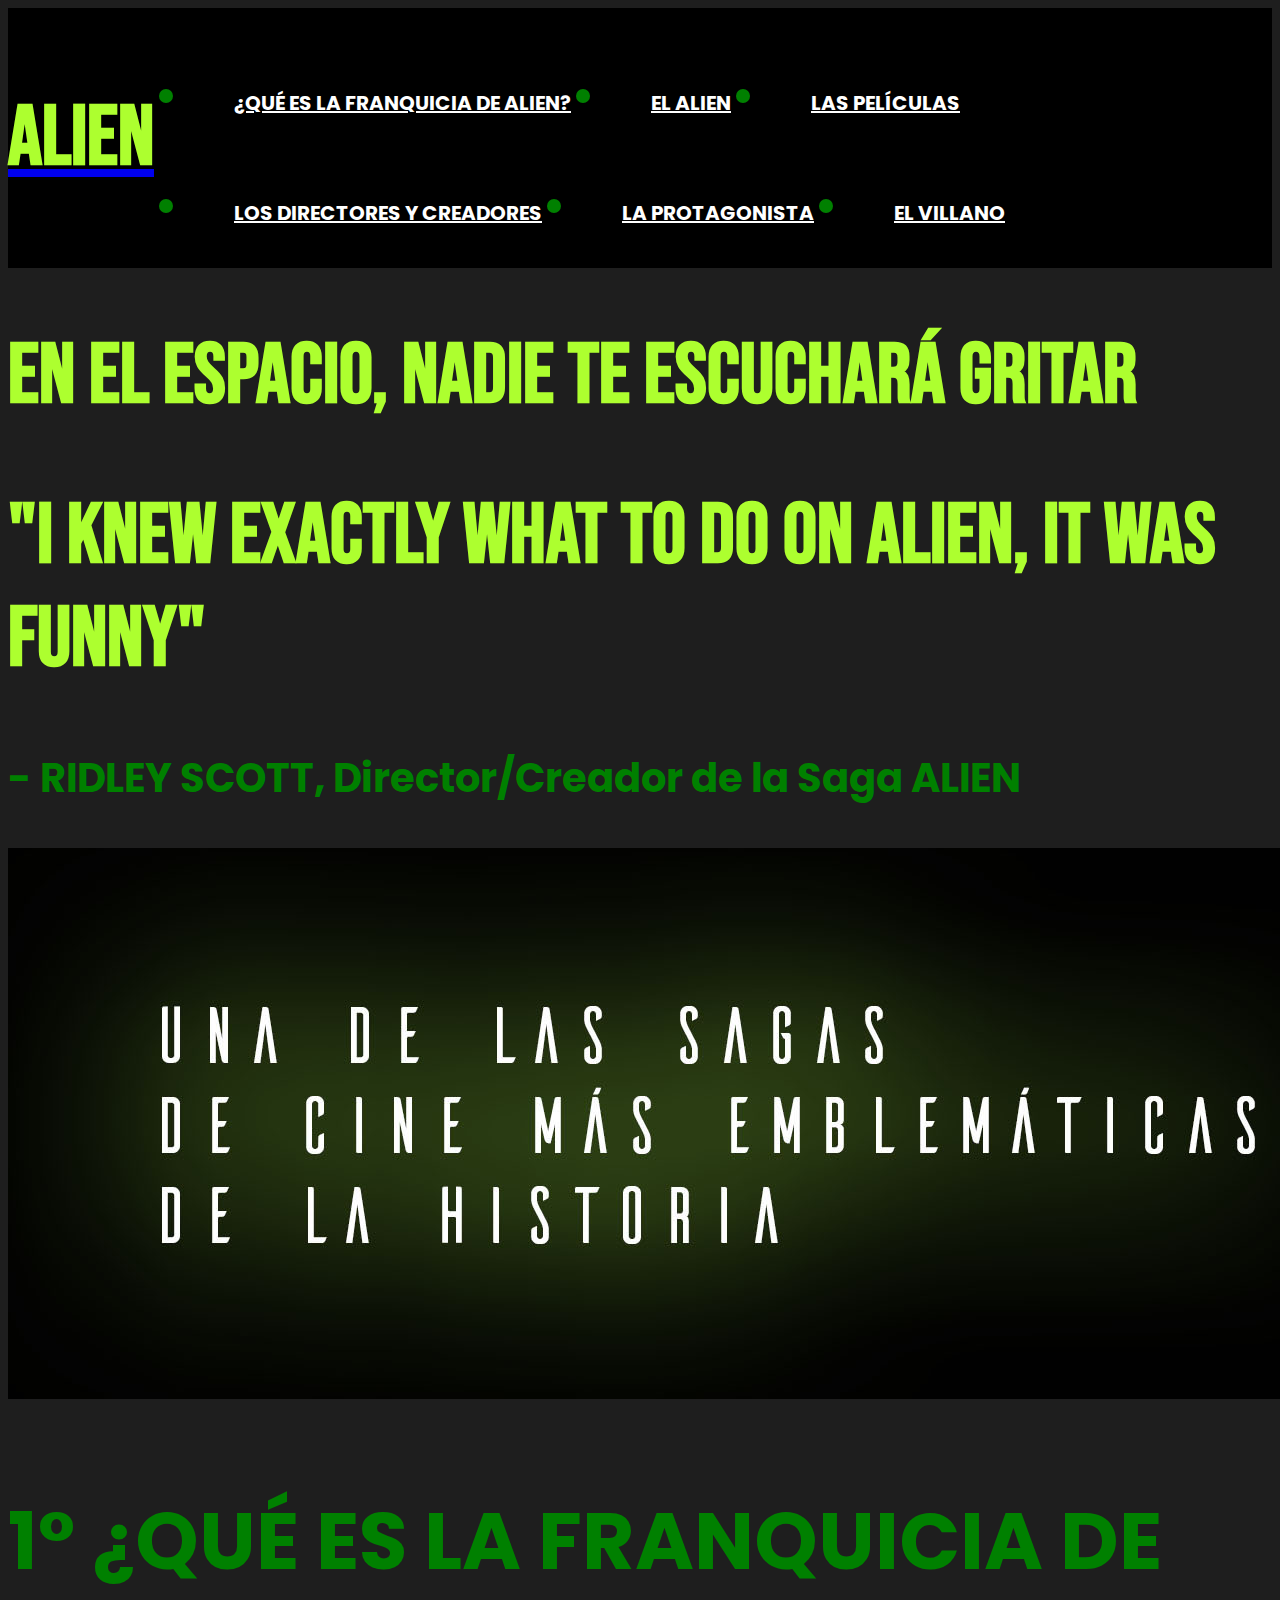
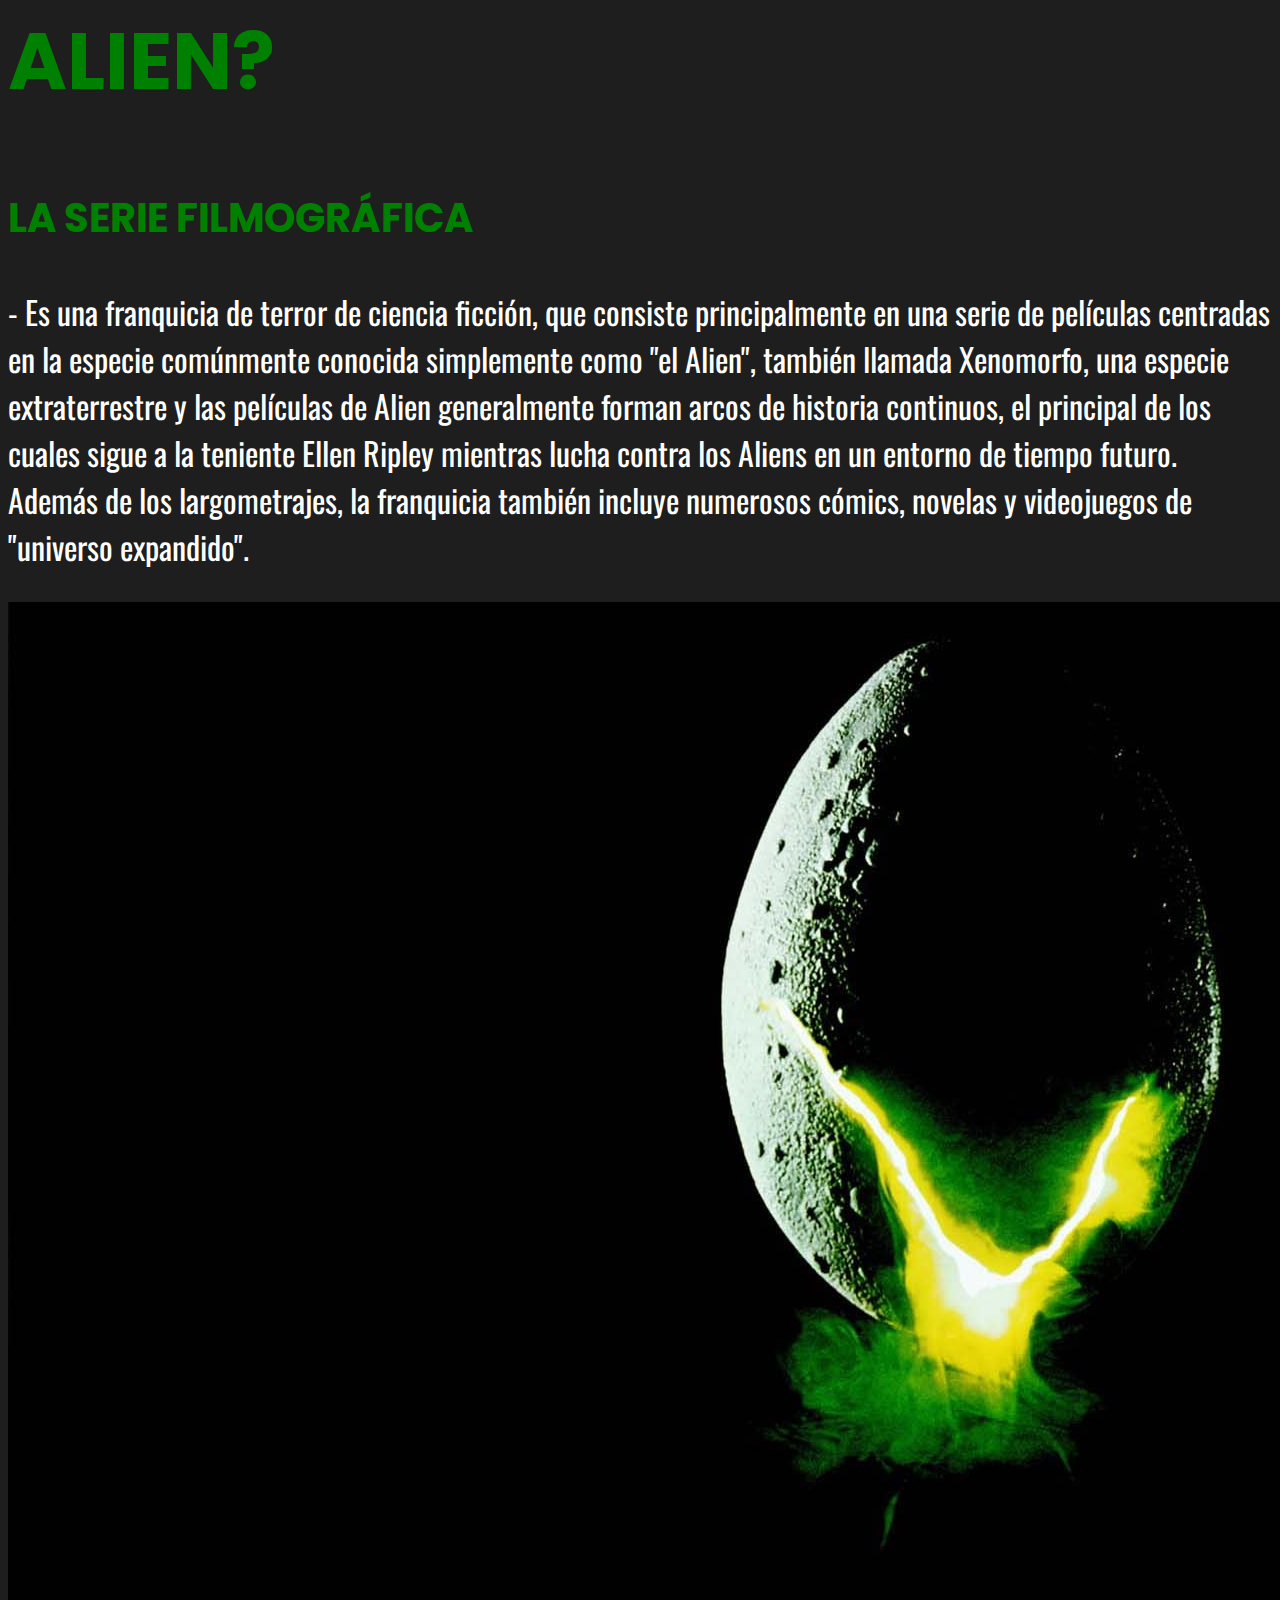
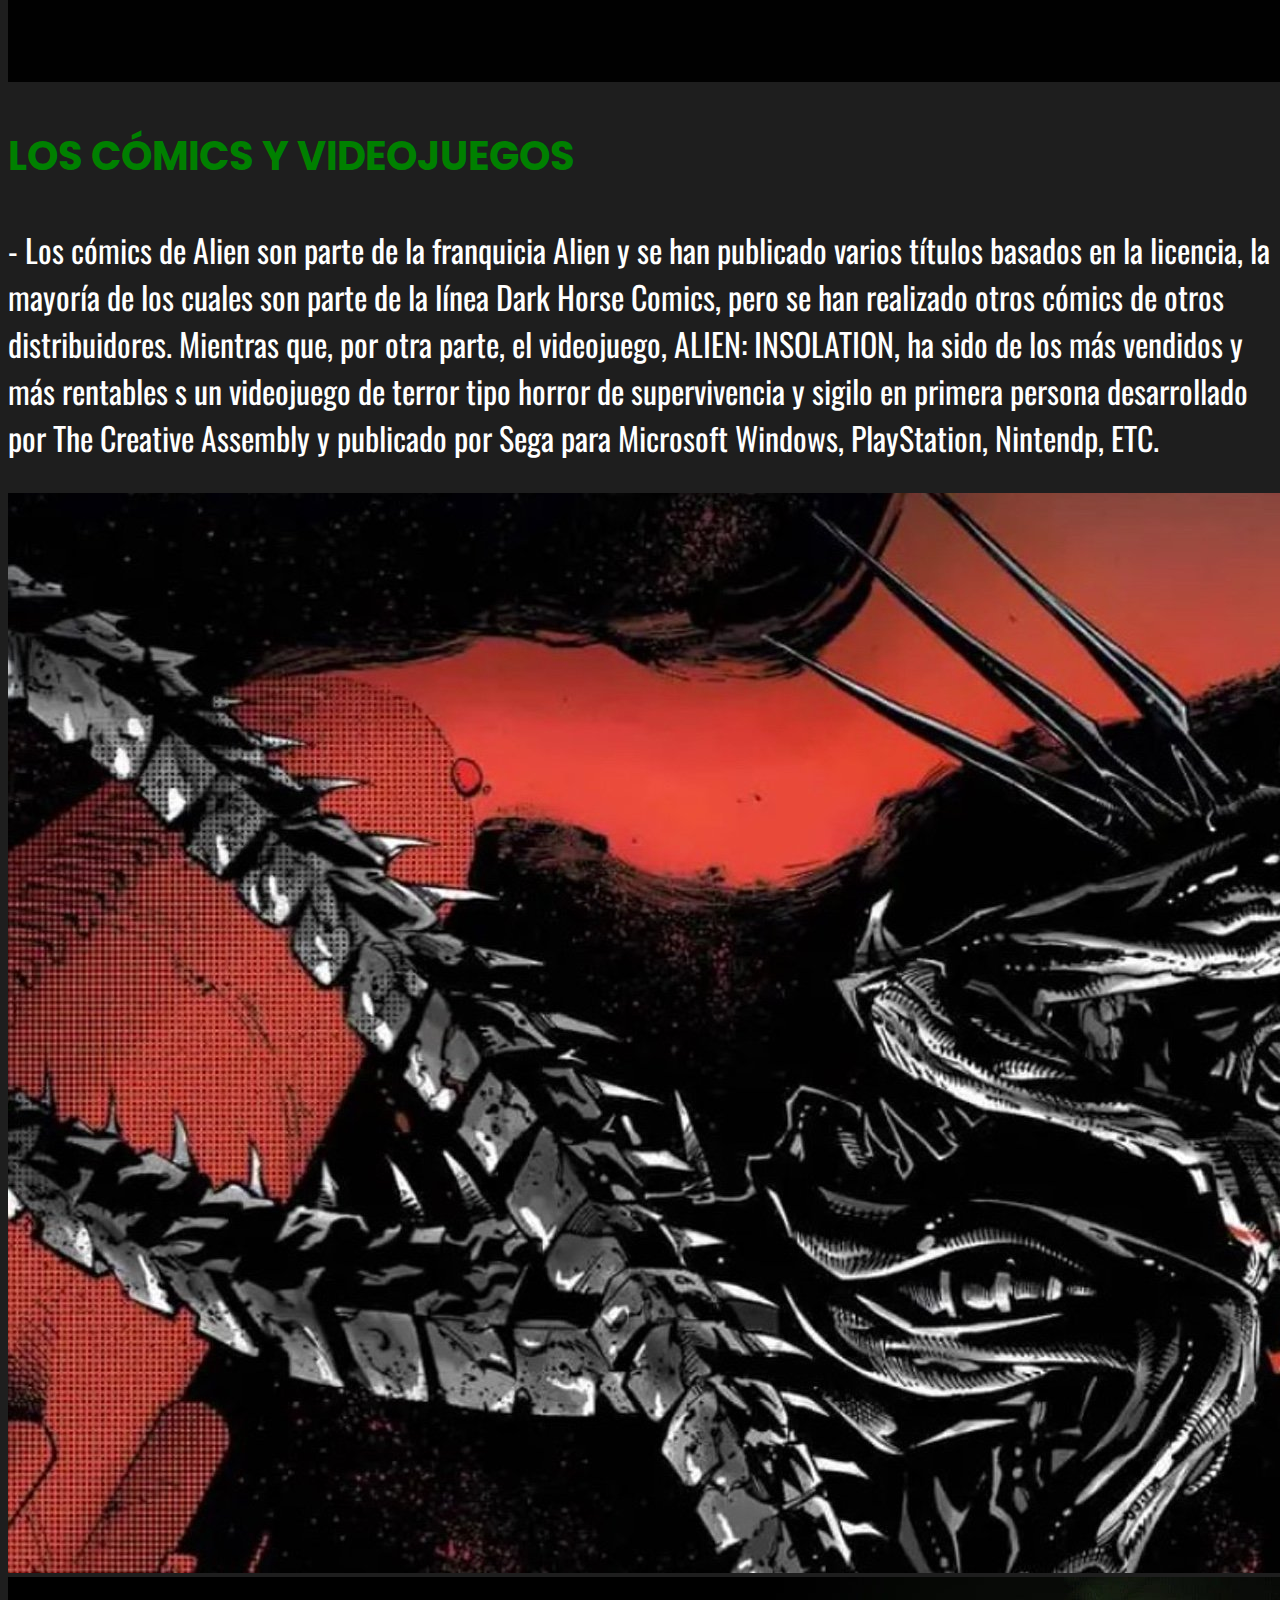
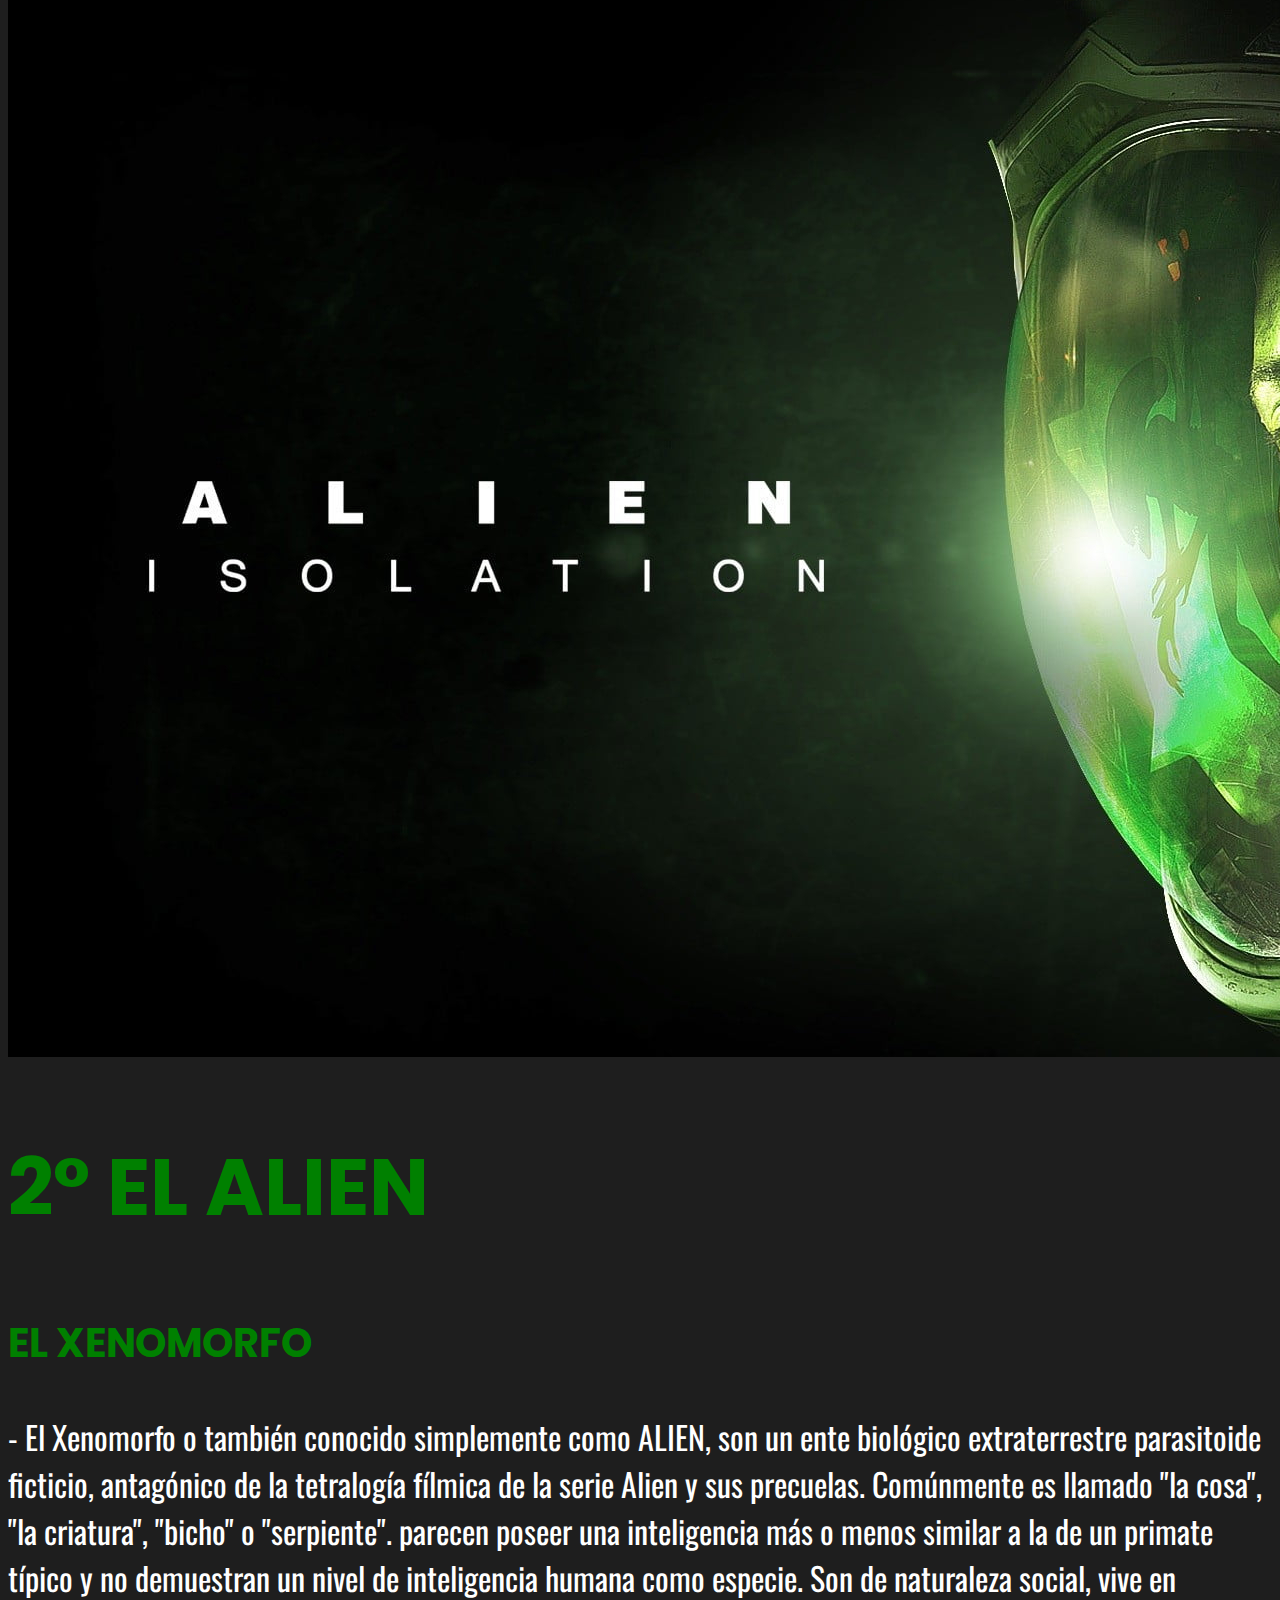
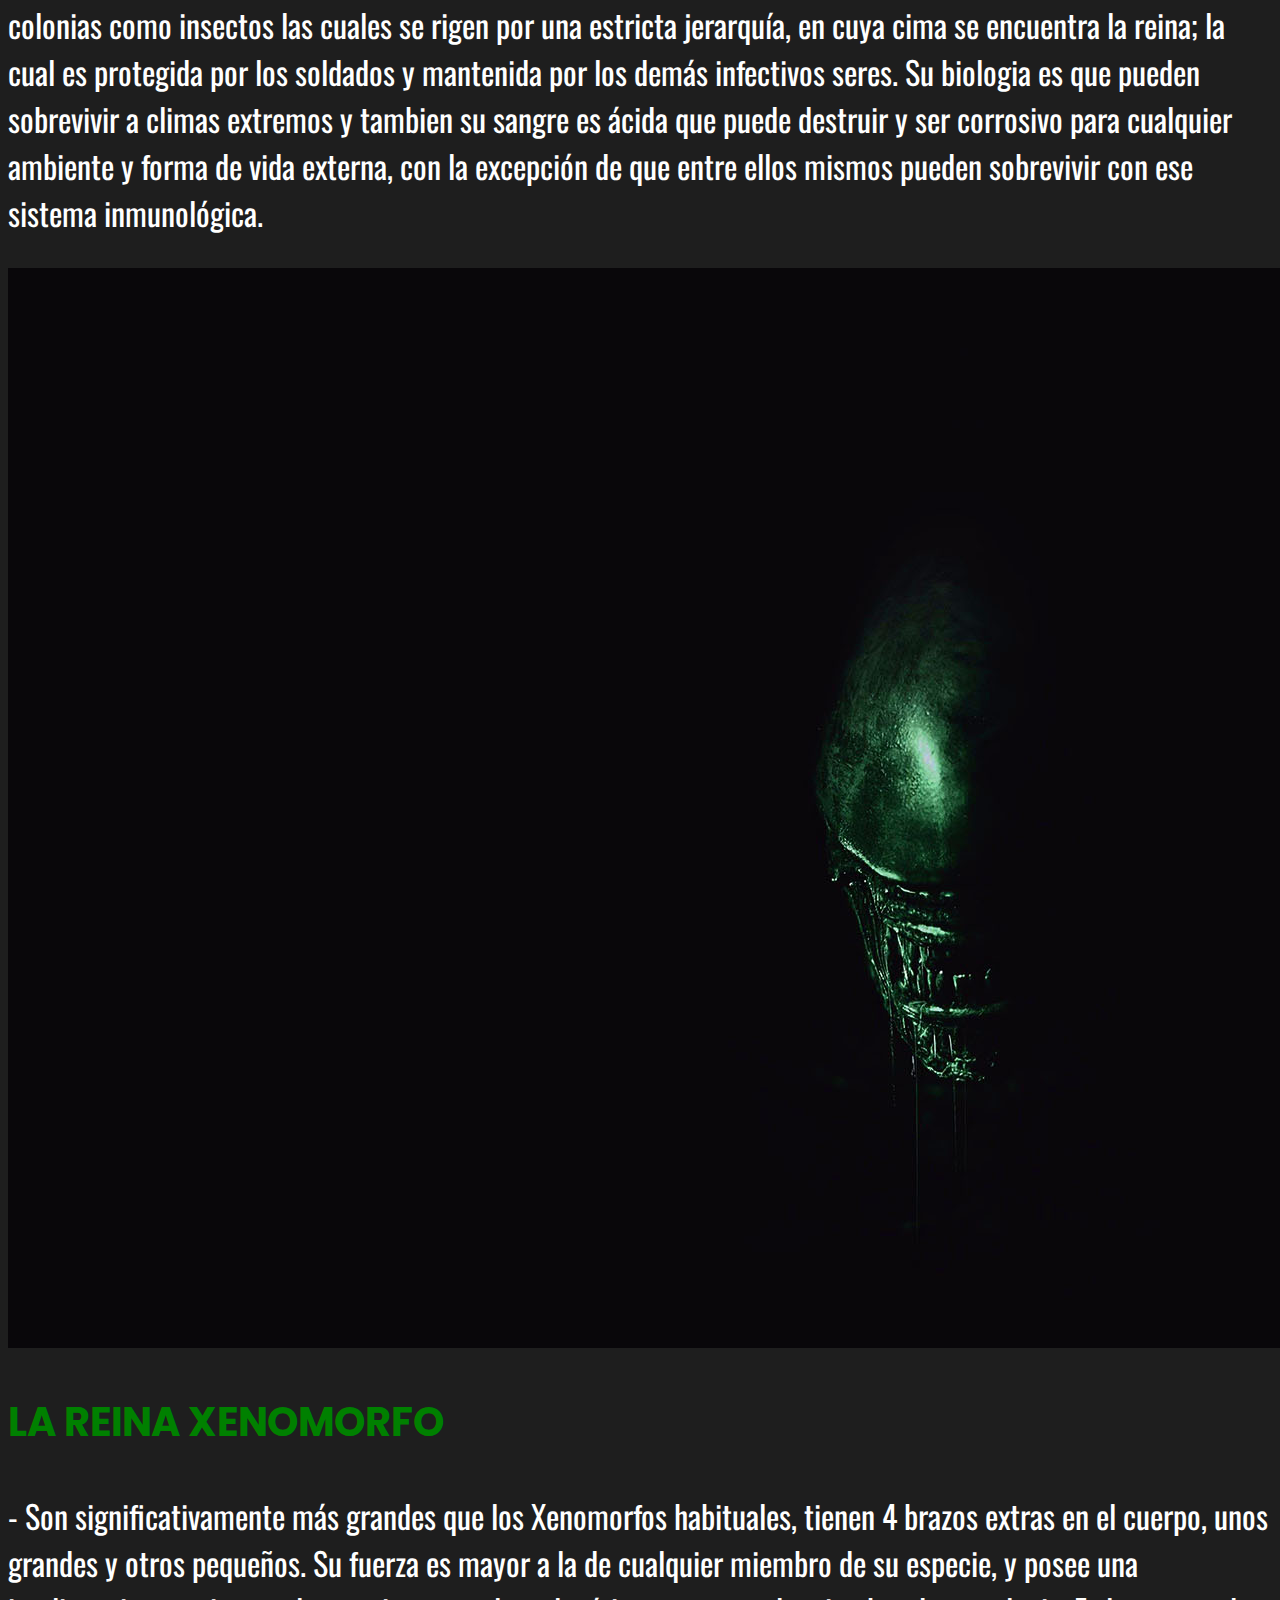
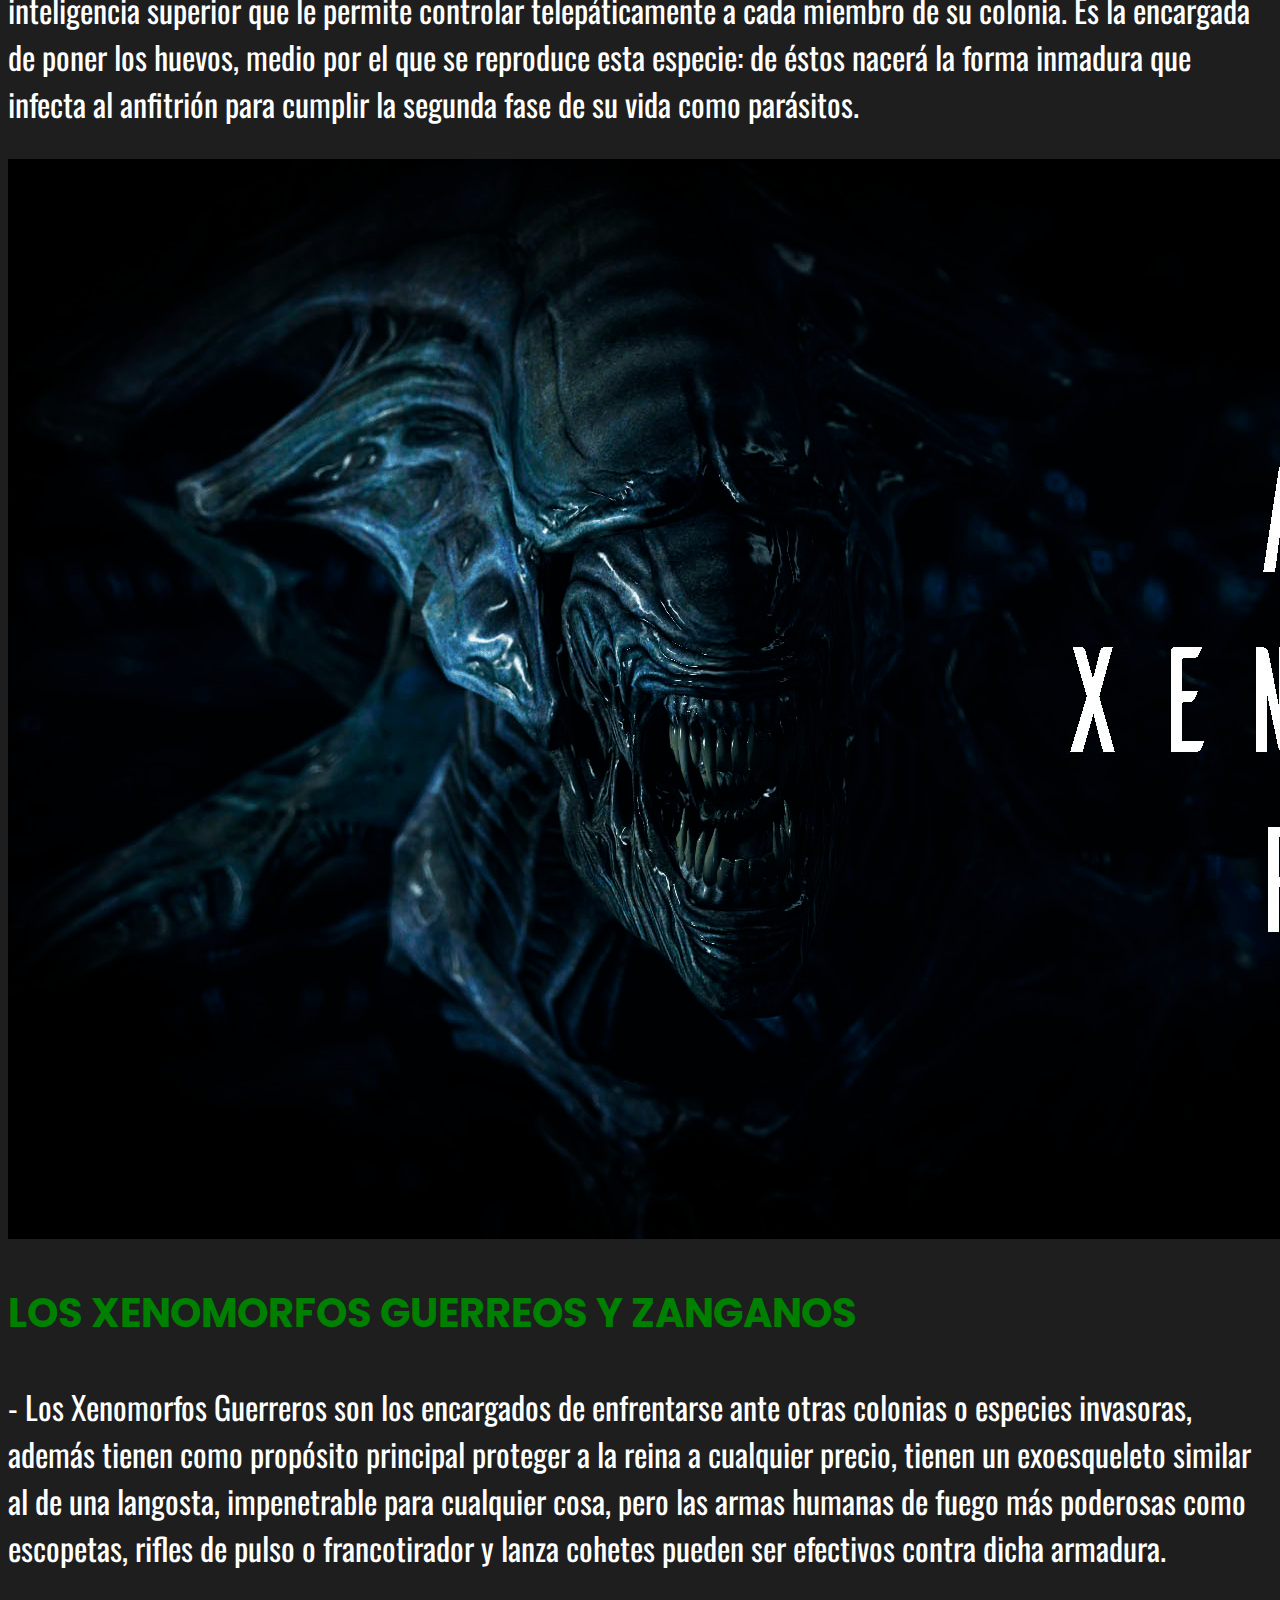
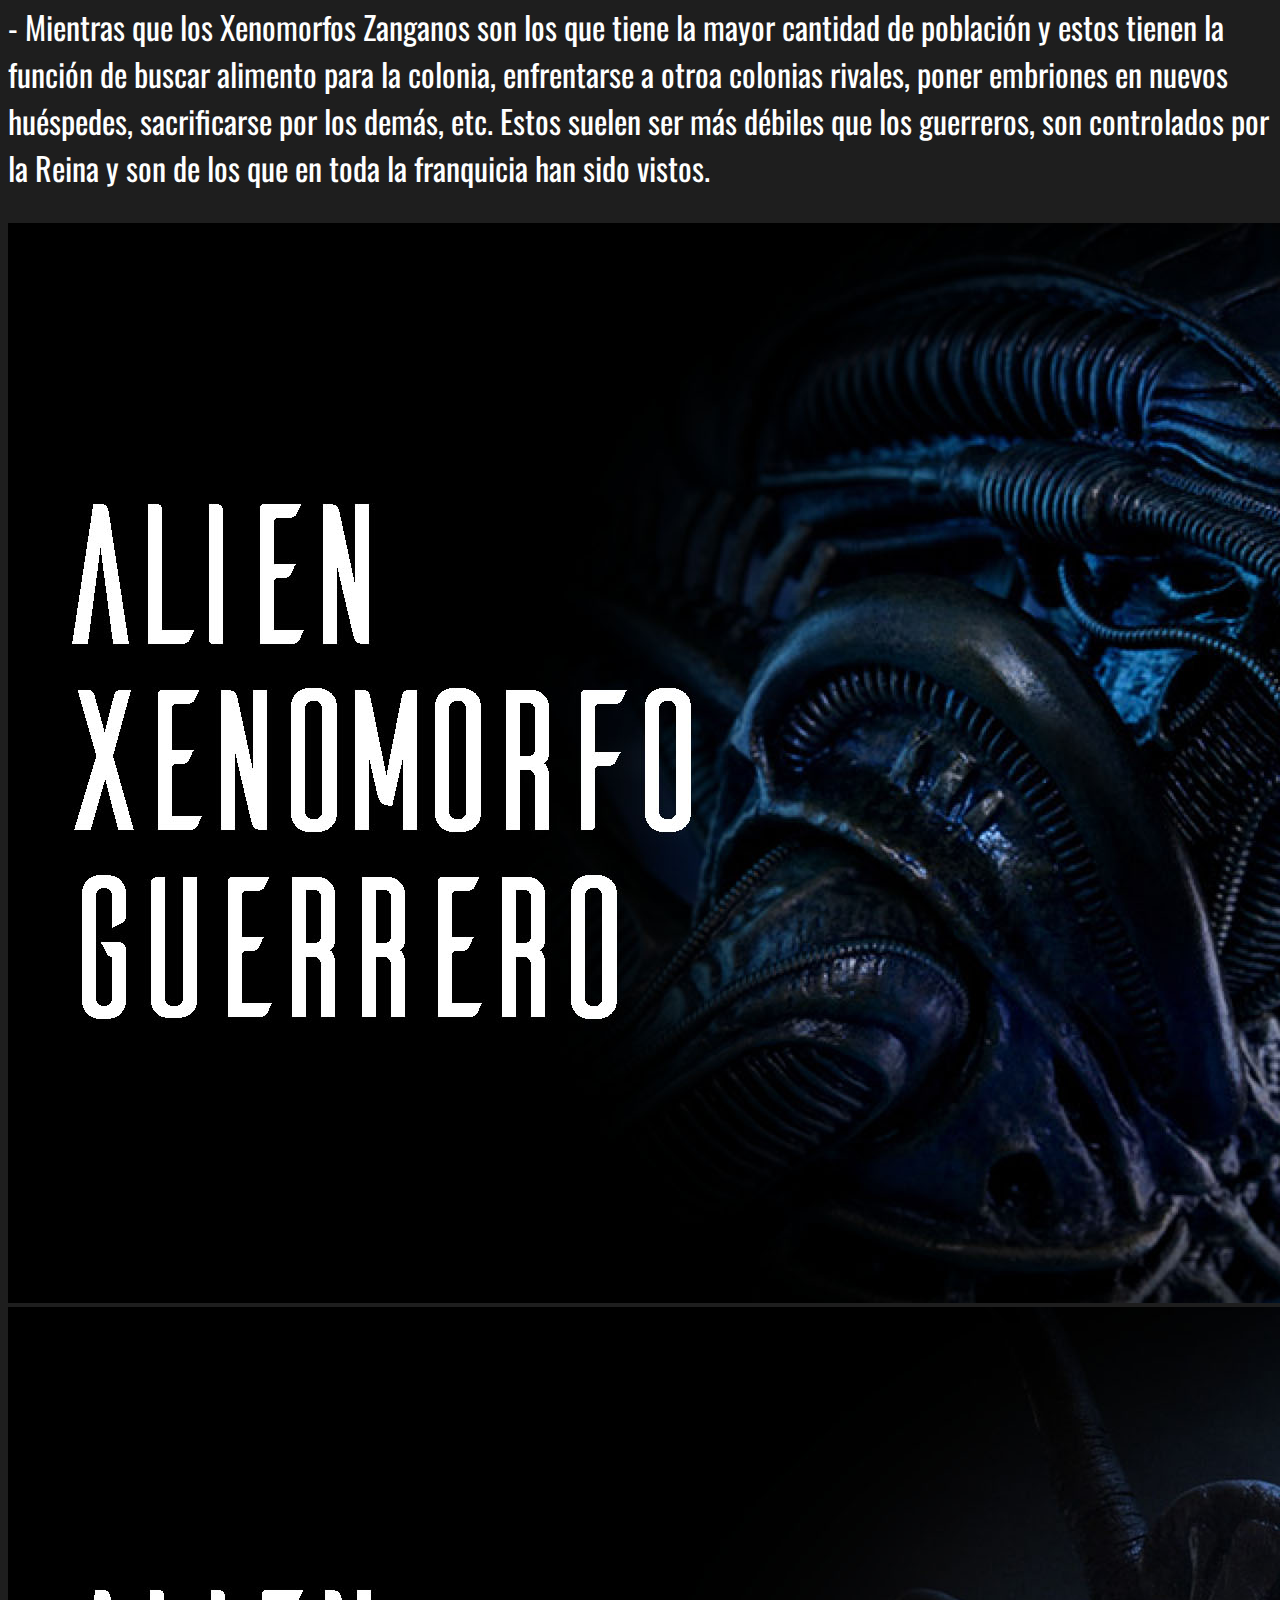
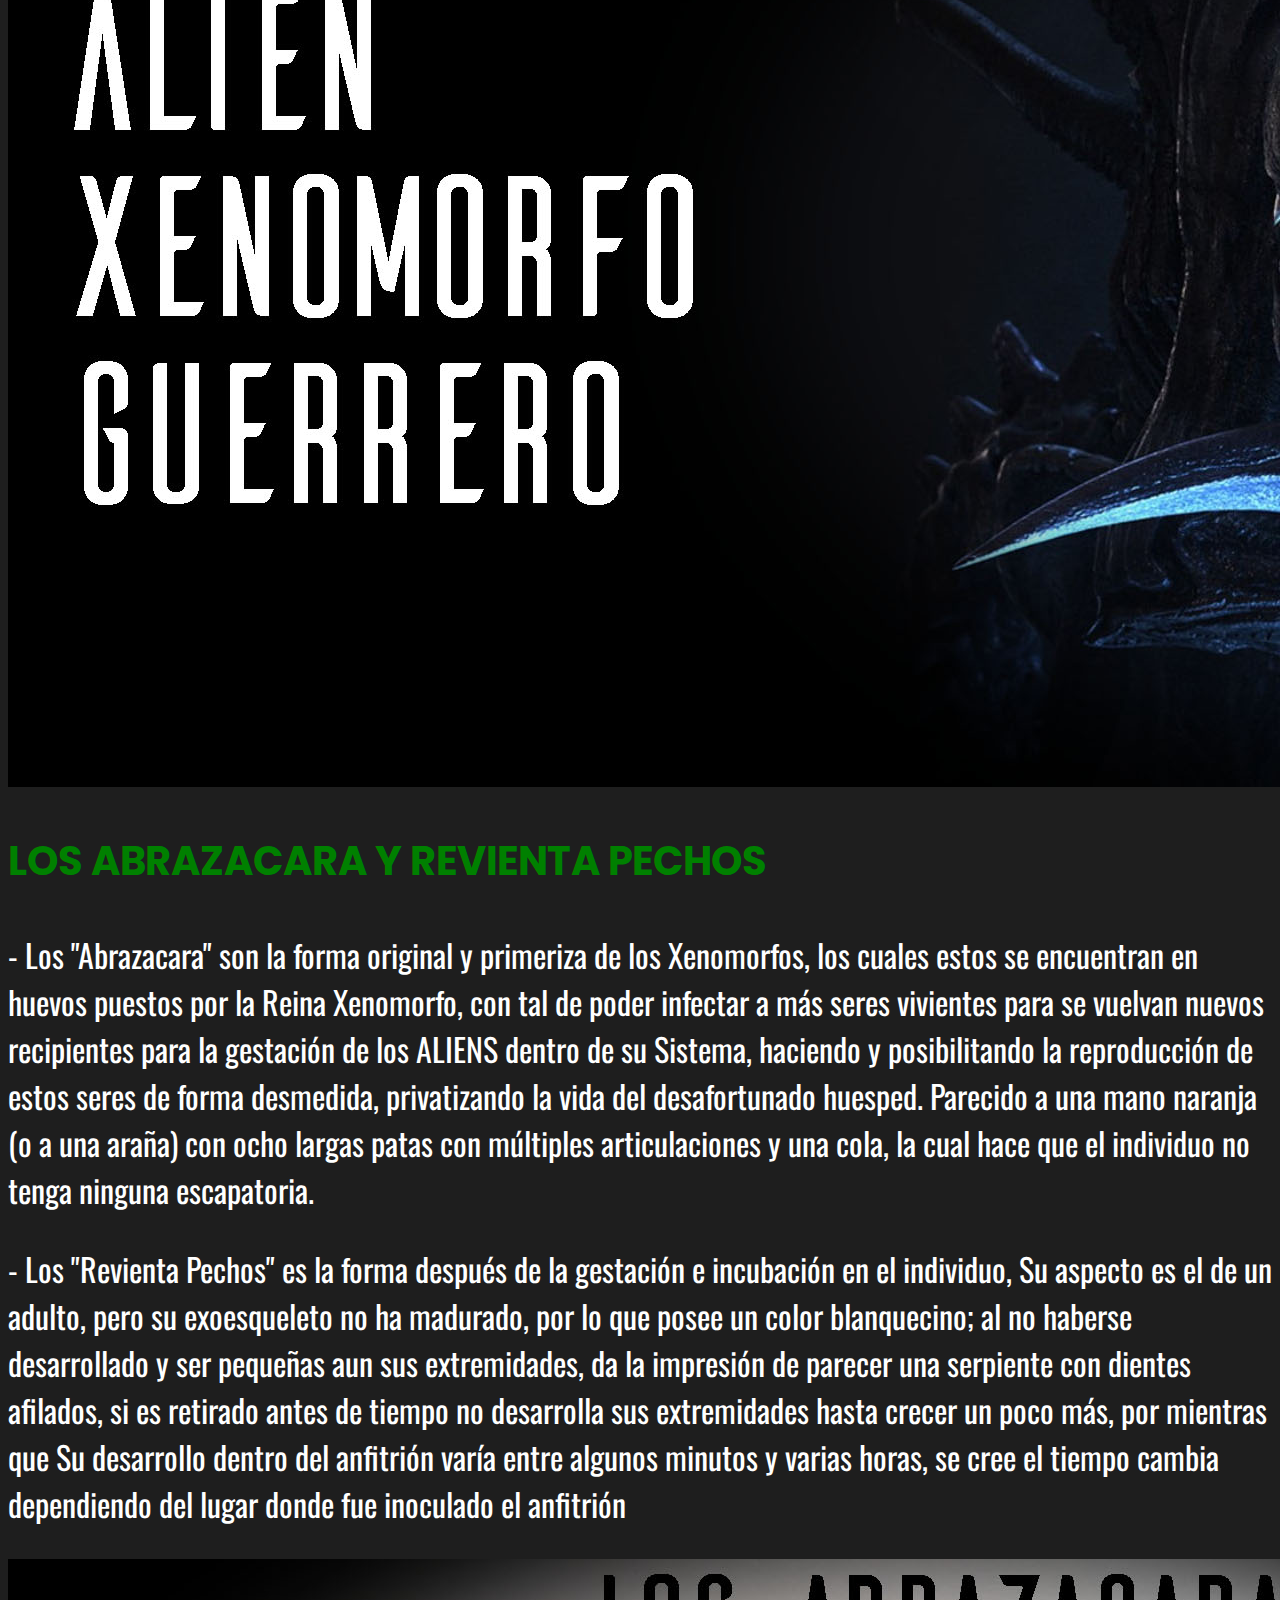
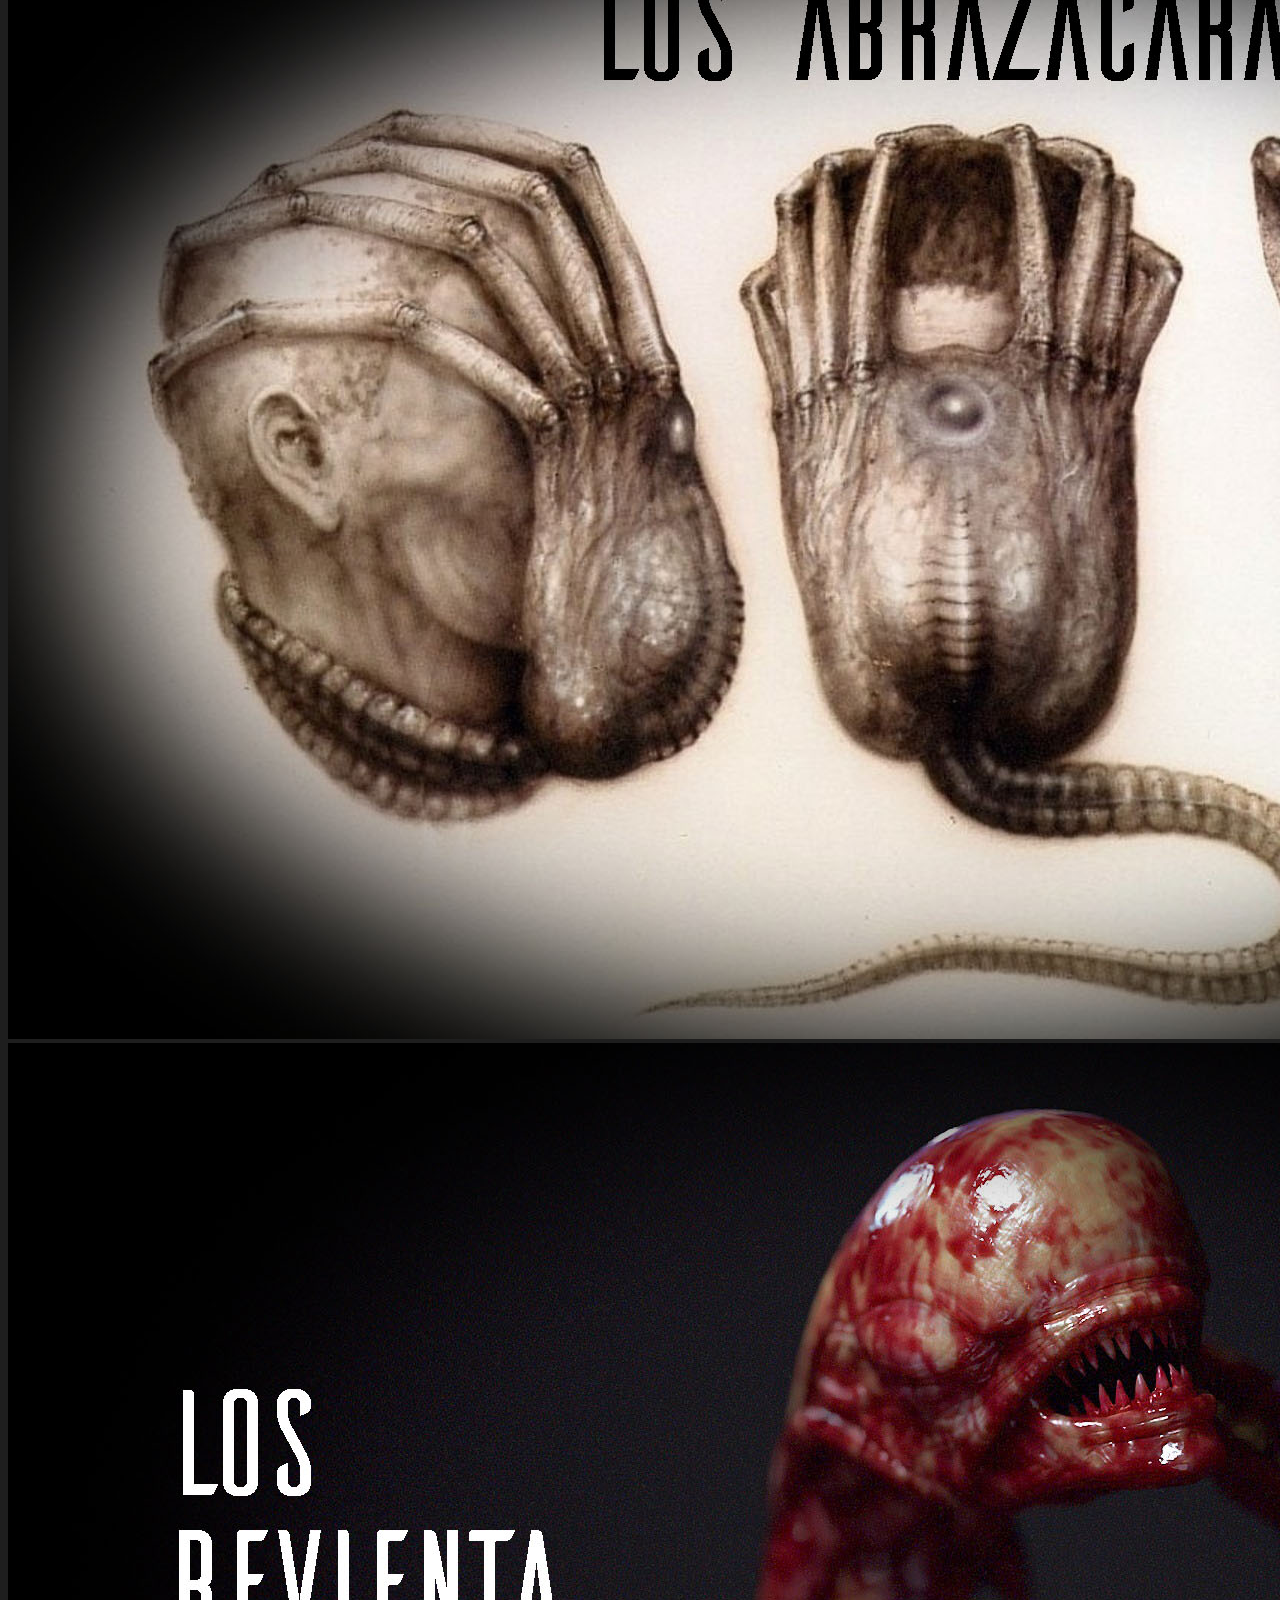
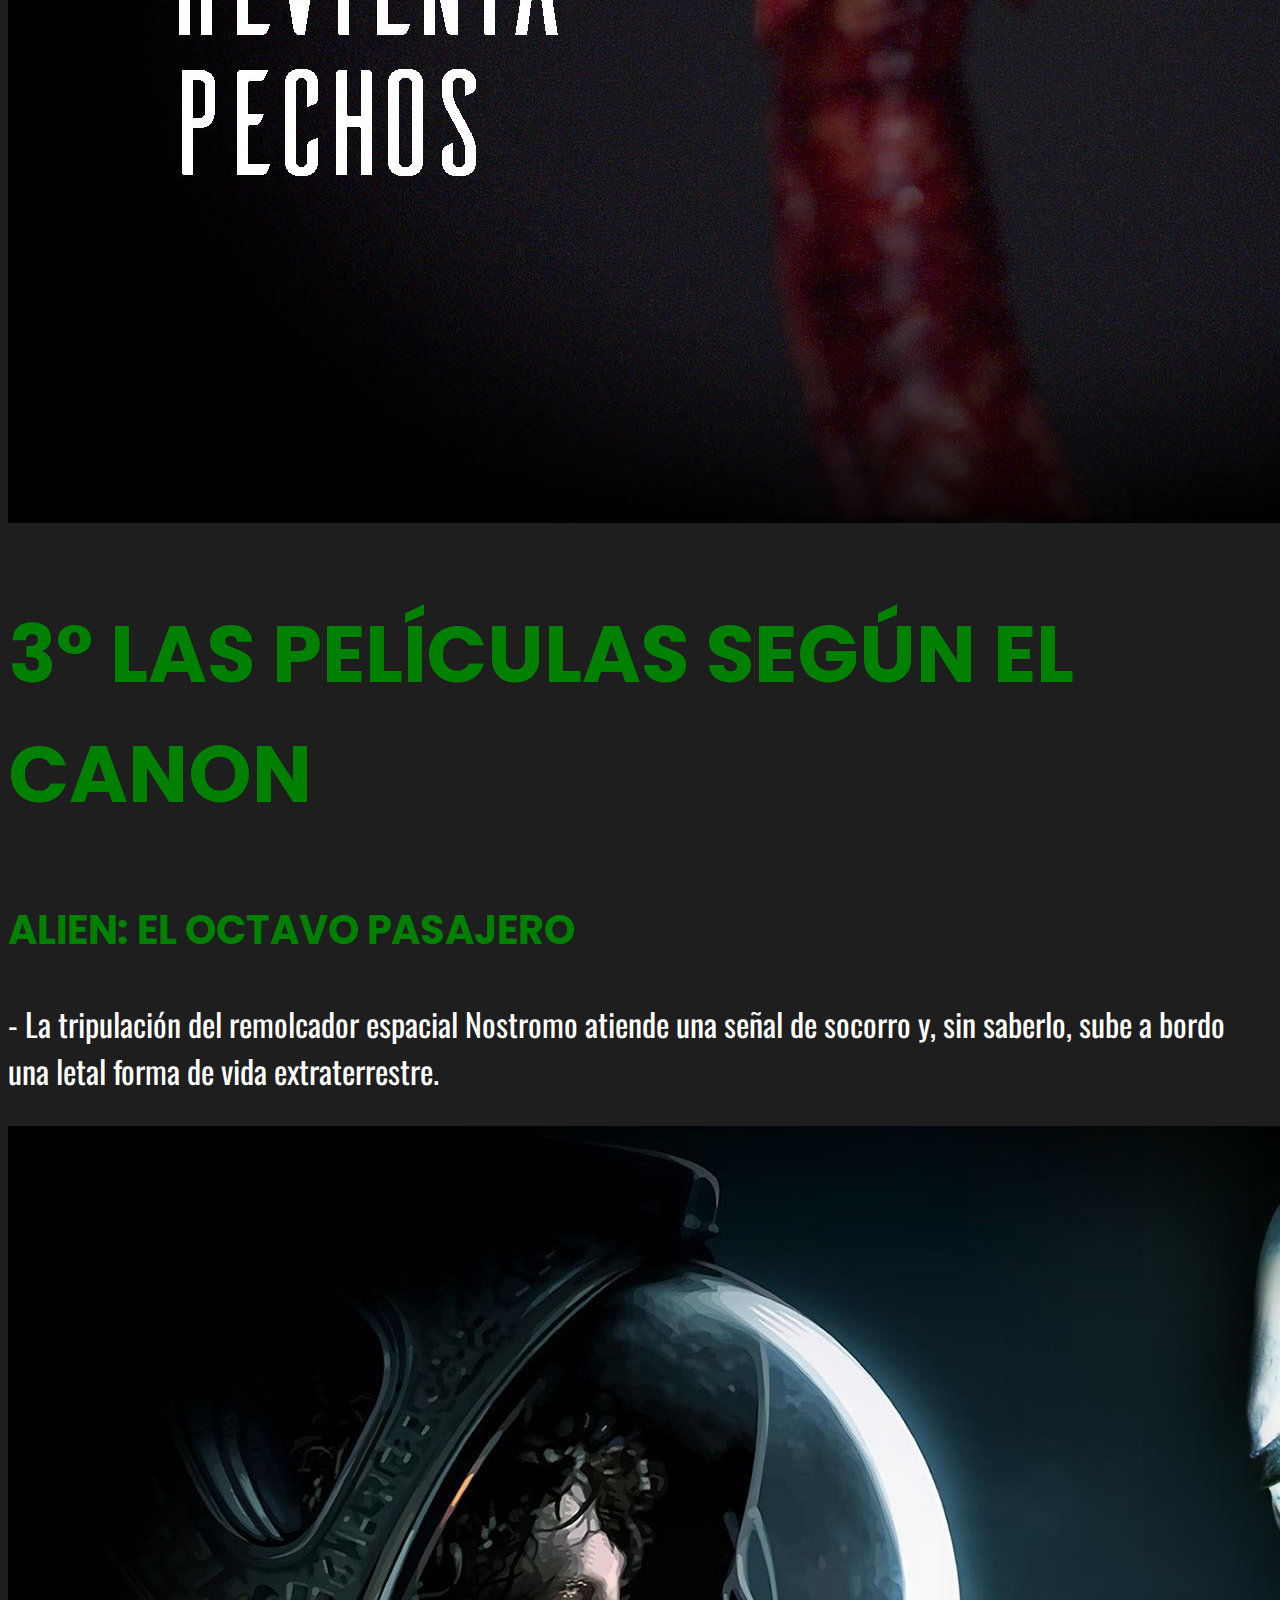
<file: index.html>
<!DOCTYPE html>
<html lang="en">
<head>
    <meta charset="UTF-8">
    <meta name="viewport" content="width=device-width, initial-scale=1.0">
    <link rel="preconnect" href="https://fonts.googleapis.com">
    <link rel="preconnect" href="https://fonts.gstatic.com" crossorigin>
    <link href="https://fonts.googleapis.com/css2?family=Bebas+Neue&display=swap" rel="stylesheet">
    <link rel="preconnect" href="https://fonts.googleapis.com">
    <link rel="preconnect" href="https://fonts.gstatic.com" crossorigin>
    <link href="https://fonts.googleapis.com/css2?family=Poppins:wght@500;700&display=swap" rel="stylesheet">
    <link rel="preconnect" href="https://fonts.googleapis.com">
    <link rel="preconnect" href="https://fonts.gstatic.com" crossorigin>
    <link href="https://fonts.googleapis.com/css2?family=Oswald:wght@200..700&display=swap" rel="stylesheet">
    <link rel="stylesheet" href="style.css">
    <title>ALIEN</title>
</head>
<body>
    <header class="header">
        <div class="menu container">
            <a href="#" class="logo"><h1>ALIEN</h1></a>

            <nav class="navbar">
                <ul>
                    <h3>
                    <li><a href="#¿QUÉ ES LA FRANQUICIA DE ALIEN?">¿QUÉ ES LA FRANQUICIA DE ALIEN?</a></li>
                    <li><a href="#EL ALIEN">EL ALIEN</a></li>
                    <li><a href="#LAS PELÍCULAS">LAS PELÍCULAS</a></li>
                    <li><a href="#LOS DIRECTORES Y CREADORES">LOS DIRECTORES Y CREADORES</a></li>
                    <li><a href="#LA PROTAGONISTA">LA PROTAGONISTA</a></li>
                    <li><a href="#EL VILLANO">EL VILLANO</a></li>
                </h3>
                </ul>
            </nav>
        </div>
    </header>
    <div class="header-content container" id="¿QUÉ ES LA FRANQUICIA DE ALIEN?">
        <div class="header-txt3">
                <H1>EN EL ESPACIO, NADIE TE ESCUCHARÁ GRITAR</H1>
                <h1>
                    "I knew exactly what to do on Alien, it was funny"
                <h1>
                <h3>
                    - RIDLEY SCOTT, Director/Creador de la Saga ALIEN
                <h3>
    <div>
        <img src="IMÁGENES WEB/ALIEN BANNER 1.1.jpg" alt="">
       </div>
        </div>
    </div>
    <section class="header-content container" id="¿QUÉ ES LA FRANQUICIA DE ALIEN?">
        <div class="header-txt1">
                <H2>1° ¿QUÉ ES LA FRANQUICIA DE ALIEN?</H2>
                <H3>LA SERIE FILMOGRÁFICA</H3>
                <div class="header-txt2">
                    <P>
                        - Es una franquicia de terror de ciencia ficción, que consiste principalmente en una serie de películas
                        centradas en la especie comúnmente conocida simplemente como "el Alien", también llamada Xenomorfo,
                        una especie extraterrestre y las películas de Alien generalmente forman arcos de historia continuos, el
                        principal de los cuales sigue a la teniente Ellen Ripley mientras lucha contra los Aliens en un entorno
                        de tiempo futuro.  Además de los largometrajes, la franquicia también incluye numerosos cómics, novelas y
                        videojuegos de "universo expandido".
                    </P>
                </div>
                <div>
                    <img src="IMÁGENES WEB/ALIEN 1.jpg" alt="">
                </div>
                <div class="header-txt1">
                    <H3>LOS CÓMICS Y VIDEOJUEGOS</H3>
                </div>
                <div class="header-txt2">
                    <P>
                        - Los cómics de Alien son parte de la franquicia Alien y se han publicado varios títulos basados en la licencia,
                        la mayoría de los cuales son parte de la línea Dark Horse Comics, pero se han realizado otros cómics de otros
                        distribuidores. Mientras que, por otra parte, el videojuego, ALIEN: INSOLATION, ha sido de los más vendidos
                        y más rentables s un videojuego de terror tipo horror de supervivencia y sigilo en primera persona desarrollado
                        por The Creative Assembly y publicado por Sega para Microsoft Windows, PlayStation, Nintendp, ETC.    
                    </P>
                </div>
                <div>
                    <img src="IMÁGENES WEB/ALIEN COMIC.jpg" alt="">
                    <img src="IMÁGENES WEB/ALIEN INSOLATION.jpg" alt="">
                </div>
        </div>
    </section>
    
    <section class="header-content container" id="EL ALIEN">
            <div class="header-txt1">
                <H2>2° EL ALIEN</H2>
                <H3>EL XENOMORFO</H3>
                <div class="header-txt2">
                    <P>
                        - El Xenomorfo o también conocido simplemente como ALIEN, son un ente biológico extraterrestre
                        parasitoide ficticio, antagónico de la tetralogía fílmica de la serie Alien y sus precuelas.
                        Comúnmente es llamado "la cosa", "la criatura", "bicho" o "serpiente". parecen poseer una
                        inteligencia más o menos similar a la de un primate típico y no demuestran un nivel de inteligencia
                        humana como especie. Son de naturaleza social, vive en colonias como insectos las cuales se rigen
                        por una estricta jerarquía, en cuya cima se encuentra la reina; la cual es protegida por los soldados
                        y mantenida por los demás infectivos seres. Su biologia es que pueden sobrevivir a climas extremos y tambien
                        su sangre es ácida que puede destruir y ser corrosivo para cualquier ambiente y forma de vida externa, con la
                        excepción de que entre ellos mismos pueden sobrevivir con ese sistema inmunológica.
                    </P>
                    <div>
                        <img src="IMÁGENES WEB/ALIEN 2.jpg" alt="">
                    </div>
                </div>
            <div>

            <div class="header-txt1">
                <H3>LA REINA XENOMORFO</H3>
                <div class="header-txt2">
                    <P>
                        - Son significativamente más grandes que los Xenomorfos habituales, tienen 4 brazos extras en el cuerpo, unos
                        grandes y otros pequeños. Su fuerza es mayor a la de cualquier miembro de su especie, y posee una inteligencia
                        superior que le permite controlar telepáticamente a cada miembro de su colonia.  Es la encargada de poner los huevos,
                        medio por el que se reproduce esta especie: de éstos nacerá la forma inmadura que infecta al anfitrión para cumplir
                        la segunda fase de su vida como parásitos. 
                    </P>
                </div>
            <div>
                <img src="IMÁGENES WEB/ALIEN REINA 1.jpg">
            </div>
            <div class="header-txt1">
                <H3>LOS XENOMORFOS GUERREOS Y ZANGANOS</H3>
                <div class="header-txt2">
                    <P>
                        - Los Xenomorfos Guerreros son los encargados de enfrentarse ante otras colonias o especies invasoras, además tienen como
                        propósito principal proteger a la reina a cualquier precio, tienen un exoesqueleto similar al de una langosta, impenetrable
                        para cualquier cosa, pero las armas humanas de fuego más poderosas como escopetas, rifles de pulso o francotirador y lanza
                        cohetes pueden ser efectivos contra dicha armadura.
                    </P>
                    <P>
                        - Mientras que los Xenomorfos Zanganos son los que tiene la mayor cantidad de población
                        y estos tienen la función de buscar alimento para la colonia, enfrentarse a otroa colonias rivales, poner embriones en nuevos
                        huéspedes, sacrificarse por los demás, etc. Estos suelen ser más débiles que los guerreros, son controlados por la Reina y son
                        de los que en toda la franquicia han sido vistos.
                    </P>
                    <div>
                        <img src="IMÁGENES WEB/ALIEN GUERRERO 1.jpg" alt="">
                        <img src="IMÁGENES WEB/ALIEN ZANGANO 1.jpg" alt="">
                    </div>
                </div>
            
            <div class="header-txt1">
                <H3>LOS ABRAZACARA Y REVIENTA PECHOS</H3>
                <div class="header-txt2">
                    <P>                        
                        - Los "Abrazacara" son la forma original y primeriza de los Xenomorfos, los cuales estos se encuentran en huevos puestos por la Reina
                        Xenomorfo, con tal de poder infectar a más seres vivientes para se vuelvan nuevos recipientes para la gestación de los ALIENS dentro
                        de su Sistema, haciendo y posibilitando la reproducción de estos seres de forma desmedida, privatizando la vida del desafortunado huesped.
                        Parecido a una mano naranja (o a una araña) con ocho largas patas con múltiples articulaciones y una cola, la cual hace que el individuo
                        no tenga ninguna escapatoria.
                    </P>
                    <P>
                        - Los "Revienta Pechos" es la forma después de la gestación e incubación en el individuo, Su aspecto es el de un adulto, pero su exoesqueleto no
                        ha madurado, por lo que posee un color blanquecino; al no haberse desarrollado y ser pequeñas aun sus extremidades, da la impresión de parecer
                        una serpiente con dientes afilados, si es retirado antes de tiempo no desarrolla sus extremidades hasta crecer un poco más, por mientras que
                        Su desarrollo dentro del anfitrión varía entre algunos minutos y varias horas, se cree el tiempo cambia dependiendo del lugar donde fue inoculado
                        el anfitrión
                    </P>
                </div>
                <div>
                    <img src="IMÁGENES WEB/ALIEN ABRAZACARAS.jpg" alt="">
                    <img src="IMÁGENES WEB/ALIEN REVIENTAPECHOS 1.jpg" alt="">
                </div>
        </div>
    </section>
    <section class="header-content container" id="LAS PELÍCULAS">
        <div class="header-txt1">
            <H2>3° LAS PELÍCULAS SEGÚN EL CANON</H2>
        </div>
        <div class="header-txt1">
            <H3>ALIEN: EL OCTAVO PASAJERO</H3>
            <div class="header-txt2">
                <P>
                    - La tripulación del remolcador espacial Nostromo atiende una señal de socorro y, sin saberlo, sube a bordo una letal forma de vida extraterrestre.
                </P>
            </div>
            <div>
                <img src="IMÁGENES WEB/ALIEN PELÍCULA 1.jpg" alt="">
            </div>
            <div class="header-txt1">
                <H3>ALIENS: EL REGRESO</H3>
            </div>
            <div class="header-txt2">
                <P>
                    - La sobreviviente de un ataque extraterrestre regresa al planeta LV-426 acompañada por unos marines. Juntos, deberán destruir a un monstruo.
                </P>
            </div>
            <div>
                <img src="IMÁGENES WEB/ALIEN PELÍCULA 2.jpg" alt="">
            </div>
            <div class="header-txt1">
                <H3>ALIEN 3</H3>
            </div>
            <div class="header-txt2">
                <P>
                    - Ripley libera a un grupo de convictos desarmados en un desesperado intento de matar al extraterrestre que los persigue.    
                </P>
            </div>
            <div>
                <img src="IMÁGENES WEB/ALIEN PELÍCULA 3.jpg" alt="">
            </div>
            <div class="header-txt1"></div>
                <H3>ALIEN: RESURRECIÓN</H3>
            </div>
            <div class="header-txt2">
                <P>
                    - El clon de Ellen Ripley une fuerzas con mercenarios espaciales para escapar de una nave infestada de extraterrestres.   
                </P>
            </div>
            <div>
                <img src="IMÁGENES WEB/ALIEN PELÍCULA 4.jpg" alt="">
            </div>
            <div class="header-txt1"></div>
                <H3>PROMETEO</H3>
            </div>
            <div class="header-txt2">
                <P>
                    - La acción comienza en un planeta sin vida humana aparente. Al borde de una cascada, un extraterrestre humanoide espera mientras
                    una enorme nave espacial, que permanecía inmóvil, empieza a alejarse. El humanoide bebe un líquido negro burbujeante y empieza a
                    desintegrarse. Cuando sus restos corporales caen por la cascada, el ADN del extraterrestre sufre una reacción biogenética.    
                </P>
            </div>
            <div>
                <img src="IMÁGENES WEB/ALIEN PELÍCULA 5.jpg" alt="">
            </div>
            <div class="header-txt1"></div>
                <H3>ALIEN: COVENANT</H3>
            </div>
            <div class="header-txt2">
                <P>
                    - Durante un viaje interplanetario, la tripulación de la nave Covenant descubre un mundo nuevo y piensan que se trata de un
                    lugar paradisíaco. Cuando llegan, se dan cuenta de que es un territorio aterrador, repleto de criaturas brutales. Mientras lo
                    exploran se percatan de que no son los primeros en aterrizar en ese planeta.    
                </P>
            </div>
            <div>
                <img src="IMÁGENES WEB/ALIEN PELÍCULA 6.jpg" alt="">
            </div>
            <div class="header-txt1"></div>
            <H3>ALIEN: ROMULUS</H3>
        </div>
        <div class="header-txt2">
            <P>
                - Este thriller de terror y ciencia ficción nos transporta a las raíces de "Alien", la franquicia que obtuvo un éxito sin precedentes.
                Un grupo de jóvenes colonizadores espaciales se encuentra cara a cara con la forma de vida más aterradora del universo cuando rebuscan
                en las profundidades de una estación espacial abandonada.    
            </P>
        </div>
        <div>
            <img src="IMÁGENES WEB/ALIEN PELÍCULA 7.jpg" alt="">
        </div>
        </div>
    </section>
           
    <section class="header-content container" id="LOS DIRECTORES Y CREADORES">
        <div class="header-txt1">
                <H2>4° LOS DIRECTORES Y CREADORES</H2>
                <div class="header-txt2">
                    <H3>LOS DIRECTORES</H3>
                    <P>
                        1.- Ridley Scott.
                        - Es un director de cine, productor y guionista británico. Su filmografía va desde su despegue comercial y tambien con el inicio 
                        de la franquicia con la película de terror y ciencia ficción Alien (1979), tambien fue director de las películas de Prometeo y Alien: Covenant.
                        Es conocido tambien por haber hecho Gladiador, Gánster Americano, Black Hawk Down, El Reino de los Cielos, Blade Runner 2018, El Duelo y Napoleón.
                    </P>
                    <P>
                        2.- James Cameron.
                        - Es un director, guionista, productor de cine, editor de cine, filántropo y explorador marino canadiense. Fue el encargado de continuar la secuela
                        de Alien: El Octavo Pasajero, con la película ALIENS: EL REGRESO. Sus más destacables obras estan Terminator 1 y Terminator 2: EL Juicio Final, TITANIC,
                        El Abismo y Avatar 1 y Avatar: El Camino del Agua.
                    </P>
                    <P>
                        3.- David Fincher.
                        - Es un director y productor estadounidense de cine, televisión y vídeos musicales. El acabó dirigiendo la tercera pelicula de la franquicia, Alien 3.
                        Tambien es conocido por haber hecho las películas de SE7EN, El Juego, Desaparecida, El Asesino, El Club de la Pelea, Red Social y Zodiaco
                    </P>
                    <P>
                        4.- Jean-Pierre Jeunet.
                        - Es un guionista y director de cine francés. Aque el cual le fue encargado la cuarta y última película de Alien en la historia original, Alien:
                        Resurrección. Entre otra de sus películas se encuentra Amelie, Amor Eterno, La ciudad de los Niños Perdidos y Delitcatessen
                    </P>
                    <P>
                        5.- Fede Alvarez.
                        - Es un director de cine y guionista uruguayo. Es conocido principalmente por haber dirigido la más reciente película de la franqucia, Alien: Romulus.
                        Ademas de haber hecho las películas No Respires, la Chica de la Telaraña y el remake de Posesión Infernal. 
                    </P>
                    <div>
                        <img src="IMÁGENES WEB/ALIEN DIRECTOR 1.jpg" alt="">
                        <img src="IMÁGENES WEB/ALIEN DIRECTOR 2.jpg" alt="">
                        <img src="IMÁGENES WEB/ALIEN DIRECTOR 3.jpg" alt="">
                        <img src="IMÁGENES WEB/ALIEN DIRECTOR 4.jpg" alt="">
                        <img src="IMÁGENES WEB/ALIEN DIRECTOR 5.jpg" alt="">
                    </div>
                    <div class="header-txt1" id="LA PROTAGONISTA">
                        <H3>5° LA PROTANOISTA CONSAGRADA - LOS ROLES</H3>
                        <div class="header-txt2">
                            <P>
                                Al rededor de varios años, a la figura principal en casi toda la saga de alein ha sido unicamente una sola persona, La protagonísta desde la 1ra película
                                de Alien, Ellen Ripley, interpretada por la actriz estadounidense Sigourney Weaver desde 1979. Ripley y el resto de la tripulación es despertada al recibir
                                una transmisión, desafortunadamente uno de los integrantes del equipo es atacado por un "Abrazacaras" y poco despues muere por el "Revienta Pechos", conforme
                                pasa el tiempo, el equipo va muriendo por el Xenomorfo, hasta que Ripley siendo la única sobreviviente, logra mandarlo al espacio y salir con vida.
                            </P>                            
                            <P>
                                Debido al impacto cultural de la película, Sigourney Weaver recibio una nominación al Oscar a Mejor Actriz, también como el reconocimiento del público y
                                crítica en general, es el rol más memorable protagonizado por Weaver hasta la fecha y considerado hoy en día como una de las pioneras que hizo un punto
                                trascendental para la ciencia ficción, en un momento cuando Hollywood daba poca importancia al género. , haciendola una figura del cine y feminista bien escrita,
                                de la cual ha sumado varios admiradores y, por lo general, Ripley es uno de los personajes es considerado como uno de los mejores en la historia del cine.
                                además de haber sido revolucionario en desafiar los roles de género tradicionales, en particular en los géneros de ciencia ficción, acción y terror.
                            </P>
                        </div>
                    <div>
                        <img src="IMÁGENES WEB/ALIEN RIPLEY 1.jpg" alt="">
                    </div>
                    <div class="header-txt1" id="EL VILLANO">
                        <H3>6° EL VILLANO DETRÁS DE TODO</H3>
                        <div class="header-txt2">
                            <P>
                                Sin embargo, al lado de la protagonista luchadora, siempre hay un anatagonista/villanos que es responsable de todo, sin embargo, no son solo los Xenomorfos
                                los cuales siempre van detrás de los protagonistas, pues el creador y causante de todas las penurias que se llevaron a cabo fueron a causa del androide DAVID-8.
                                Fue introducido por primera vez en la precuela, Prometeo. DAVID-8 o simplemente "David" es un androide que sirve como mayordomo, hombre de mantenimiento Y
                                también hijo sustituo de su creador, Peter Weyland, pero este se rebeló ya que estaba obsesionado con el concepto de crear vida propia. Al morir Peter Weyland, David
                                es liberado de la servidumbre, lo que le permite llevar a cabo sus experimentos para diseñar Xenomorfos. A pesar de ser una maquina hecha solo para servir, David odiaba
                                la idea de no poder tener libertad y tampoco el poder crear nuevas cosas y al hacer esto, se opone totalmente en contra del bienestar y progreso de la humanidad, por lo
                                que tambien es una alegoría y ejemplifica lo peligroso que puede ser una inteligencia artificial
                                (I.A). tuviera consciencia propia.
                            <P>
                            <P>
                                Es interpretado por Michael Fassbender.  el director Ridley Scott consideró como su primera opción para interpretar a David, debido a este papel, el actor germano-irlandés
                                ha recibido númerosas nominaciones y premios, a pesar de la vaga recepción de las películas precuelas (Prometeo y Alien: Covenant), Fassbender demostró una implecable, terrorífica,
                                filántropa, pero también, una gran actuación que le dio validez a su carrera, como también a la saga en esta última década, así también como ser uno de los mejores villanos de la saga
                                y también de la historia del cine y del terror y ciencia ficción.
                            </P>
                        </div>
                    <div>
                        <img src="IMÁGENES WEB/ALIEN DAVID 1.jpg" alt="">
                     </div>
                </div>
    </section>
    <section class="header-content container">
        <div class="header-txt1">
            <H1>¿TU QUIERES SABER AÚN MAS SOBRE ESTE MUNDO DEL VACÍO ESPACIAL?.</H1>
                <div class="header-txt2">
                    <H1> 
                    <a href="FORMULARIO.html">- REGÍSTRATE EN ESTE LINK.</a>
                </H1>
                </div>
        <div>
    </section>
</body>
</html>
</file>
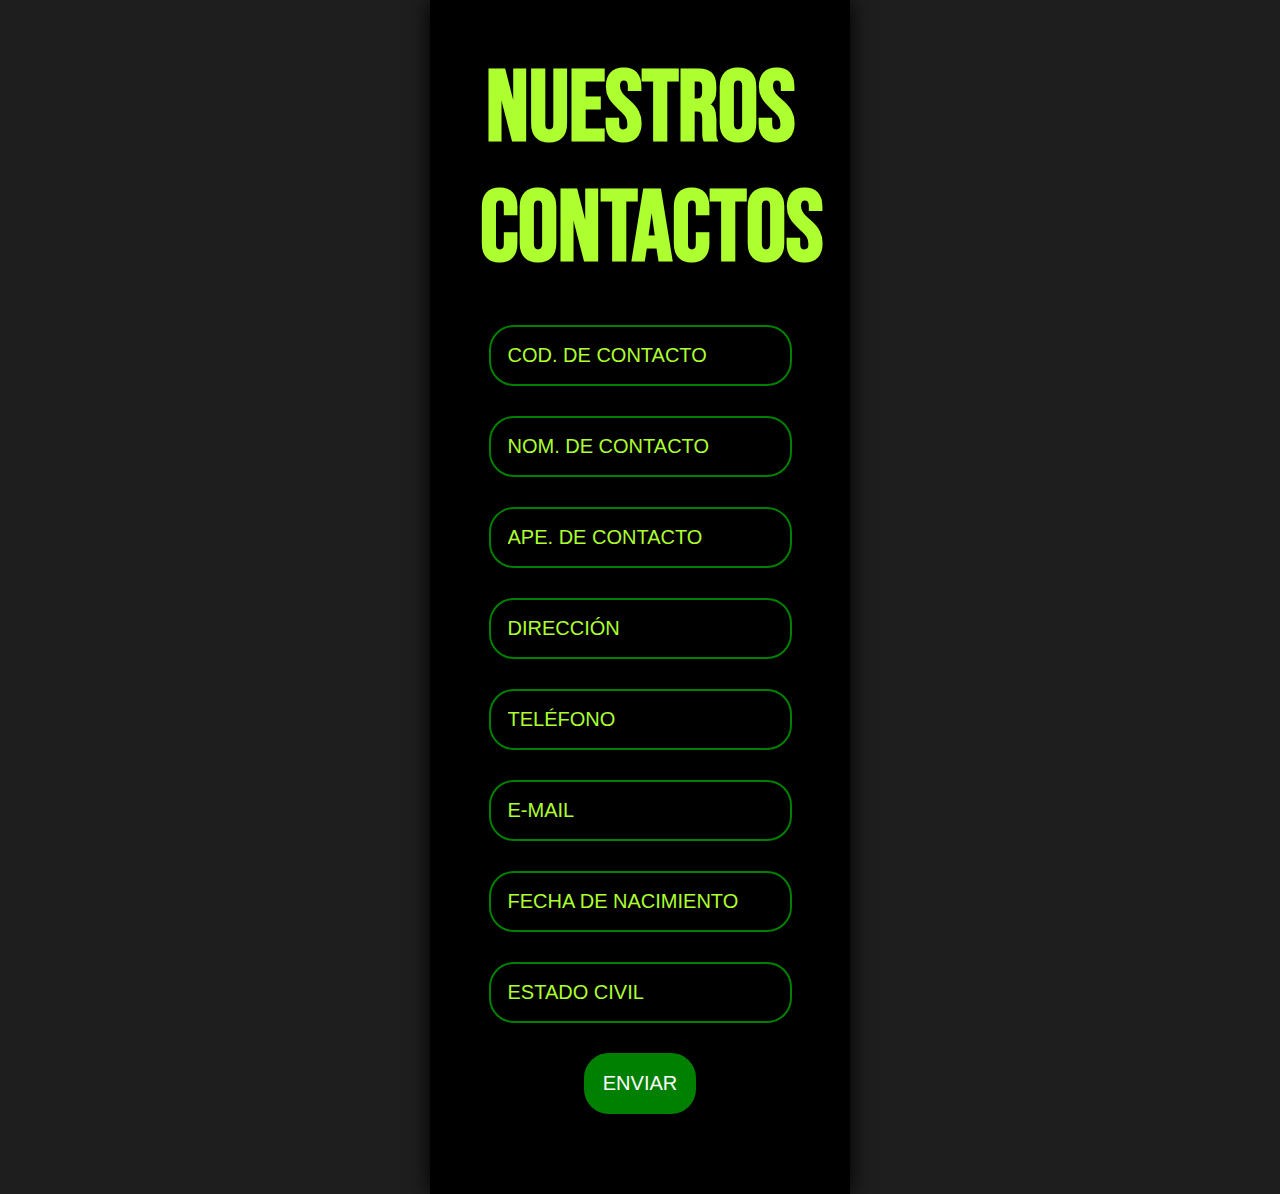
<file: FORMULARIO.html>
<!DOCTYPE html>
<html lang="en">
<head>
    <meta charset="UTF-8">
    <meta name="viewport" content="width=device-width, initial-scale=1.0">
    <meta name="viewport" content="width=device-width, initial-scale=1.0">
    <link rel="preconnect" href="https://fonts.googleapis.com">
    <link rel="preconnect" href="https://fonts.gstatic.com" crossorigin>
    <link href="https://fonts.googleapis.com/css2?family=Bebas+Neue&display=swap" rel="stylesheet">
    <link rel="preconnect" href="https://fonts.googleapis.com">
    <link rel="preconnect" href="https://fonts.gstatic.com" crossorigin>
    <link href="https://fonts.googleapis.com/css2?family=Poppins:wght@500;700&display=swap" rel="stylesheet">
    <link rel="preconnect" href="https://fonts.googleapis.com">
    <link rel="preconnect" href="https://fonts.gstatic.com" crossorigin>
    <link href="https://fonts.googleapis.com/css2?family=Oswald:wght@200..700&display=swap" rel="stylesheet">
    <link rel="stylesheet" href="style1.css">
    <title>FORMULARIO</title>
</head>
<body>
    <form>

        <H1>NUESTROS CONTACTOS</H1>

        <H2>
        <input type="text" placeholder="COD. DE CONTACTO">
        <input type="text" placeholder="NOM. DE CONTACTO">
        <input type="text" placeholder="APE. DE CONTACTO">
        <input type="text" placeholder="DIRECCIÓN">
        <input type="text" placeholder="TELÉFONO">
        <input type="text" placeholder="E-MAIL">
        <input type="text" placeholder="FECHA DE NACIMIENTO">
        <input type="text" placeholder="ESTADO CIVIL">
        <input type="submit" class="btn" value="ENVIAR">        
        </H2>

    </form>
</body>
</html>
</file>
<file: style.css>
h1 {
    font-family: "Bebas Neue", sans-serif;
    font-size: 85px;
    color: greenyellow;
}

h2 {
    font-family: "Poppins", sans-serif;
    font-size: 500%;
    color: green;
}

h3 {
    font-family: "Poppins", sans-serif;
    font-size: 250%;
    color: green;
}

p {
    font-family: "Oswald", sans-serif;
    font-size: 200%;
    color: white;
}

body {
    background-color: rgb(30, 30, 30);
}

header {
    background-color: black;
}

.container {
    max-width: 1928px;
    margin: 0% auto;
}

.menu {
    position: static;
    top: 0%;
    left: 90%;
    right: 90%;
    display: flex;
    align-items: center;
    justify-content:center
    
}

.menu .navbar ul li {
    position: relative;
    float: left;
}

.menu .navbar ul li a {
    font-size: 20px;
    padding: 40px;
    color: white;
    display: block;
}

.menu .navbar ul li a:hover {
    color: rgb(26, 255, 0);
}

.menu {
    cursor: pointer;
}

.menu-icono {
    width: 25px;
}

.menu label {
    cursor: pointer;
    display: none;
}

.header-txt {
    text-align: center;
    margin-bottom: 45px;
}
</file>
<file: style1.css>
h1 {
    font-family: "Bebas Neue", sans-serif;
    color: greenyellow;
}


h3 {
    font-family: "Poppins", sans-serif;
    color: green;
}

* {
    padding: 0;
    margin: 0;
    box-sizing: border-box;
}

body {
    background-color: rgb(30, 30, 30);
    display: flex;
    justify-content: center;
    align-items: center;
    min-height: 100vh;
}

form {
    background-color: black;
    display: flex;
    flex-direction: column;
    padding: 50px;
    width: 420px;
    box-shadow: 0 0 20px rgb(0, 0, 0);
    text-align: center;
}

form h1 {
    font-size: 100px;
    margin-bottom: 35px;
}

input {
    padding: 17px;
    border-radius: 25px;
    background-color: transparent;
    border: 2px solid green;
    margin-bottom: 30px;
    outline: none;
    color: white;
    font-size: 20px;
}

::placeholder {
    color: greenyellow;
}

.btn {
    background-color: green;
    border: 2px solid green;
    cursor: pointer;
}

.btn:hover {
    background-color: greenyellow;
    border: 2px solid green;
}

@media (max-width:991px) {
    body {
        padding: 30px;
    }

    form {
        width: 340px;
    }
}
</file>
